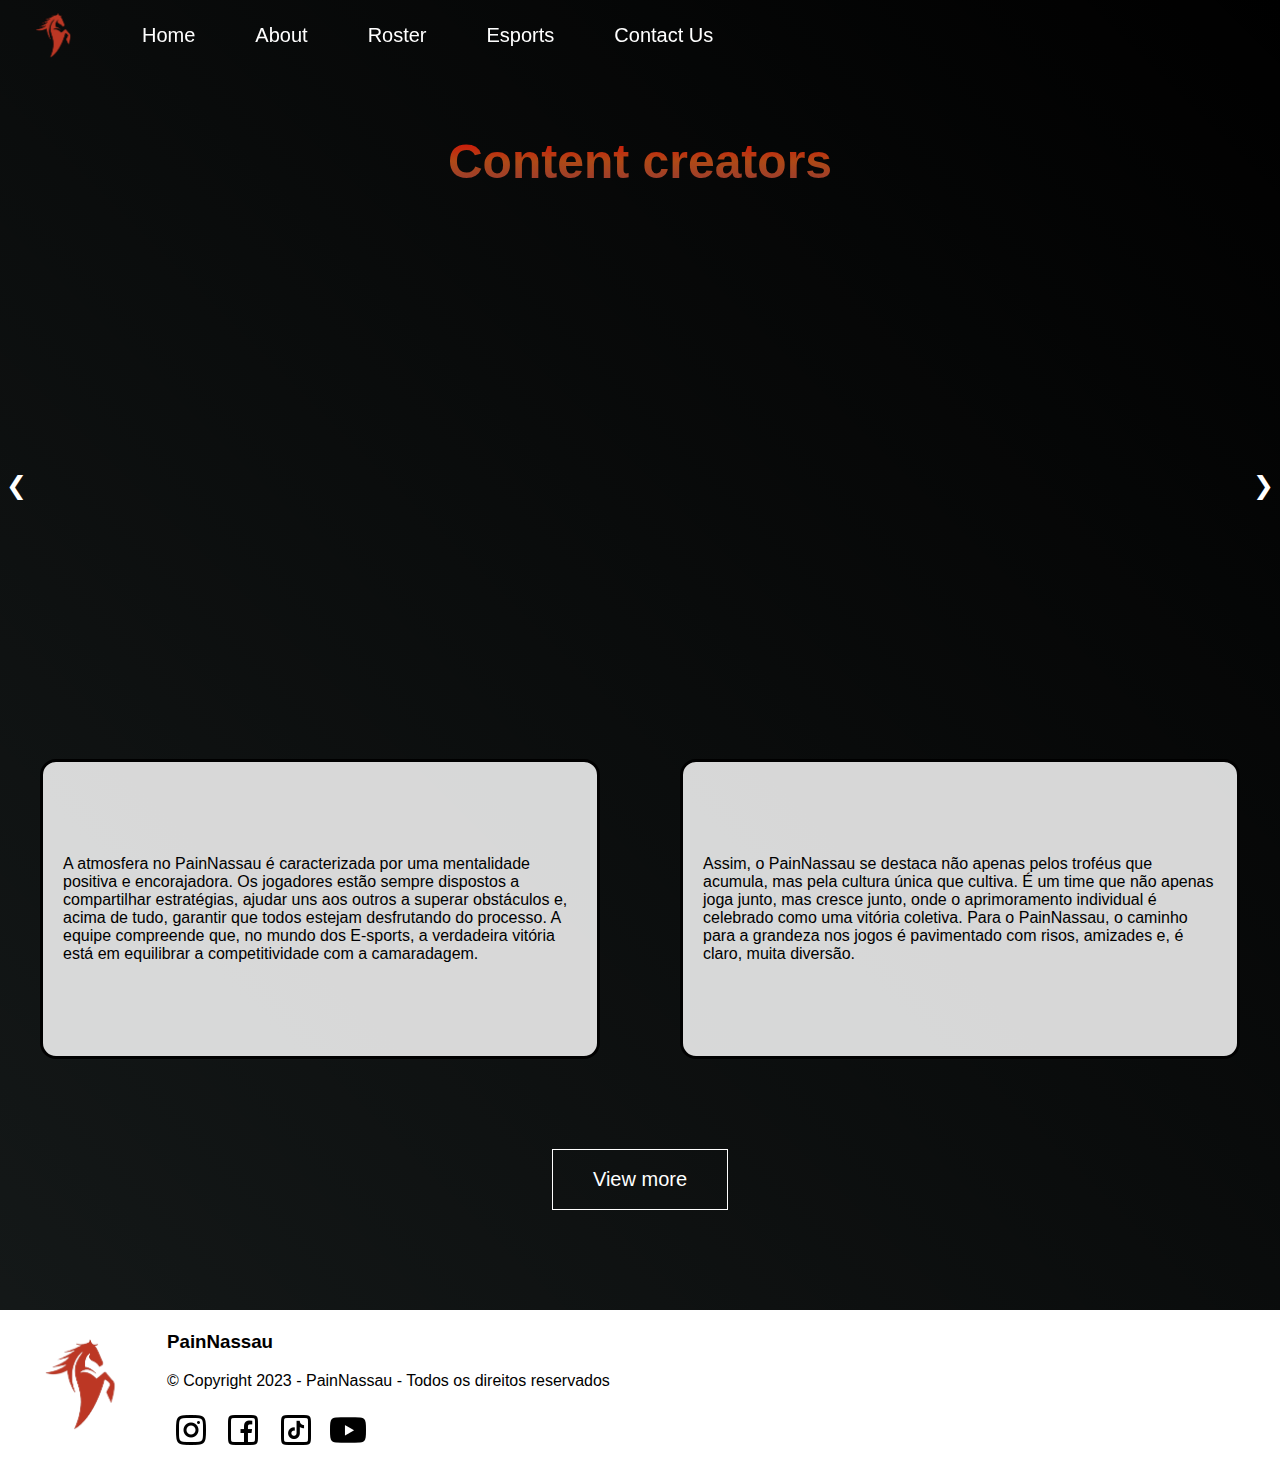
<file: html/index.html>
<!DOCTYPE html>
<html lang="en">
<head>
    <link rel="stylesheet" href="../css/style.css">
    <meta charset="UTF-8">
    <meta name="viewport" content="width=device-width, initial-scale=1.0">
    <title>PainNassau</title>
    <link rel="shortcut icon" type="imagex/png" href="../img/cabalo.png">
    
</head>
<body>
    <nav>
        <img id="img-logo" width="50" src="../img/cabalo.png" alt="">
        <a href="../html/index.html">Home</a>
        <a href="../html/aboutPage.html">About</a>
        <a href="../html/rosterPage.html">Roster</a> 
        <a href="../html/esportsPage.html">Esports</a>
        <a href="../html/contactPage.html">Contact Us</a>
    </nav>
    <main> 
        <div class="txt-creators">
            <h4 class="gradient">Content creators</h4>
        </div>
        <div id="carousel">
            <button id="previous">❮</button> 
            <div id="content">
                <div id="content-holder">
                    <div class="carousel-item"><iframe class="img-carousel" width="828" height="466" src="https://www.youtube.com/embed/lPUsrVlOBxQ" title="Gaia Phantom ASMR (+Giveaway)" frameborder="0" allow="accelerometer; autoplay; clipboard-write; encrypted-media; gyroscope; picture-in-picture; web-share" allowfullscreen></iframe>
                    </div>
                    <div class="carousel-item"><iframe class="img-carousel" width="829" height="466" src="https://www.youtube.com/embed/efgIXjmcSgY" title="Counter Strike 2 is CRAZY" frameborder="0" allow="accelerometer; autoplay; clipboard-write; encrypted-media; gyroscope; picture-in-picture; web-share" allowfullscreen></iframe>
                    </div>
                    <div class="carousel-item"><iframe class="img-carousel" width="828" height="466" src="https://www.youtube.com/embed/TGGuaJLamAs" title="All Time Favorite Crosshair 0;P;c;1;o;1;d;1;z;4;0b;0;1b;0" frameborder="0" allow="accelerometer; autoplay; clipboard-write; encrypted-media; gyroscope; picture-in-picture; web-share" allowfullscreen></iframe>
                    </div>
                    <div class="carousel-item"><iframe class="img-carousel" width="828" height="466" src="https://www.youtube.com/embed/nDvOOBtHwcU" title="OS 5 LEGENDS MAIS QUEBRADOS DO BRAWLHALLA!!" frameborder="0" allow="accelerometer; autoplay; clipboard-write; encrypted-media; gyroscope; picture-in-picture; web-share" allowfullscreen></iframe>
                    </div>
                    <div class="carousel-item"><iframe class="img-carousel" width="828" height="466" src="https://www.youtube.com/embed/C3GouGa0noM" title="GODS ft. NewJeans (뉴진스) (Videoclipe Oficial) | Tema musical do Mundial 2023 – League of Legends" frameborder="0" allow="accelerometer; autoplay; clipboard-write; encrypted-media; gyroscope; picture-in-picture; web-share" allowfullscreen></iframe>
                    </div>
                </div>
            </div>
            <button id="next">❯</button>
        </div>
        <div id="main-container">
            <div class="main-content">
                <p>A atmosfera no PainNassau é caracterizada por uma mentalidade positiva e encorajadora. Os jogadores estão sempre dispostos a compartilhar estratégias, ajudar uns aos outros a superar obstáculos e, acima de tudo, garantir que todos estejam desfrutando do processo. A equipe compreende que, no mundo dos E-sports, a verdadeira vitória está em equilibrar a competitividade com a camaradagem.</p>
            </div> 
            <div class="main-content">
                <p>Assim, o PainNassau se destaca não apenas pelos troféus que acumula, mas pela cultura única que cultiva. É um time que não apenas joga junto, mas cresce junto, onde o aprimoramento individual é celebrado como uma vitória coletiva. Para o PainNassau, o caminho para a grandeza nos jogos é pavimentado com risos, amizades e, é claro, muita diversão.</p>
            </div>
        </div>
        <div id="button-div" class="button-hidden">
            <a href="../html/aboutPage.html"><button>View more</button></a>
        </div>
    </main>
    <footer class="position-relative">
                <table>
                    <tr>
                        <td>
                            <a href="../html/index.html"><img id="footer-img" width="100" src="../img/cabalo.png" alt=""></a>
                        </td>
                        <td>
                            <h3>PainNassau</h3>
                         <p>© Copyright 2023 - PainNassau - Todos os direitos reservados</p>
                            <div class="social-media">
                                <a href="https://www.instagram.com/painnassaufc/"><img src="../img/icons8-instagram-48.png" alt="Instagram"></a>
                                <a href="https://web.facebook.com/profile.php?id=61553317276428"><img src="../img/icons8-facebook-48.png" alt="Facebook"></a>
                                <a href="https://www.tiktok.com/@painnassauoficial3?_t=8hRE4AzGFug&_r=1"><img src="../img/icons8-tiktok-48.png" alt="TikTok"></a>
                                <a href="https://www.youtube.com/channel/UCvY52rmHtvQ-KkVlDeuslYA"><img src="../img/icons8-reproduzir-youtube-48.png" alt="Youtube"></a>
                            </div>
                        </td>
                    </tr>
                </table>    
    </footer>
    <script src="../js/script.js"></script>
</body>
</html>
</file>
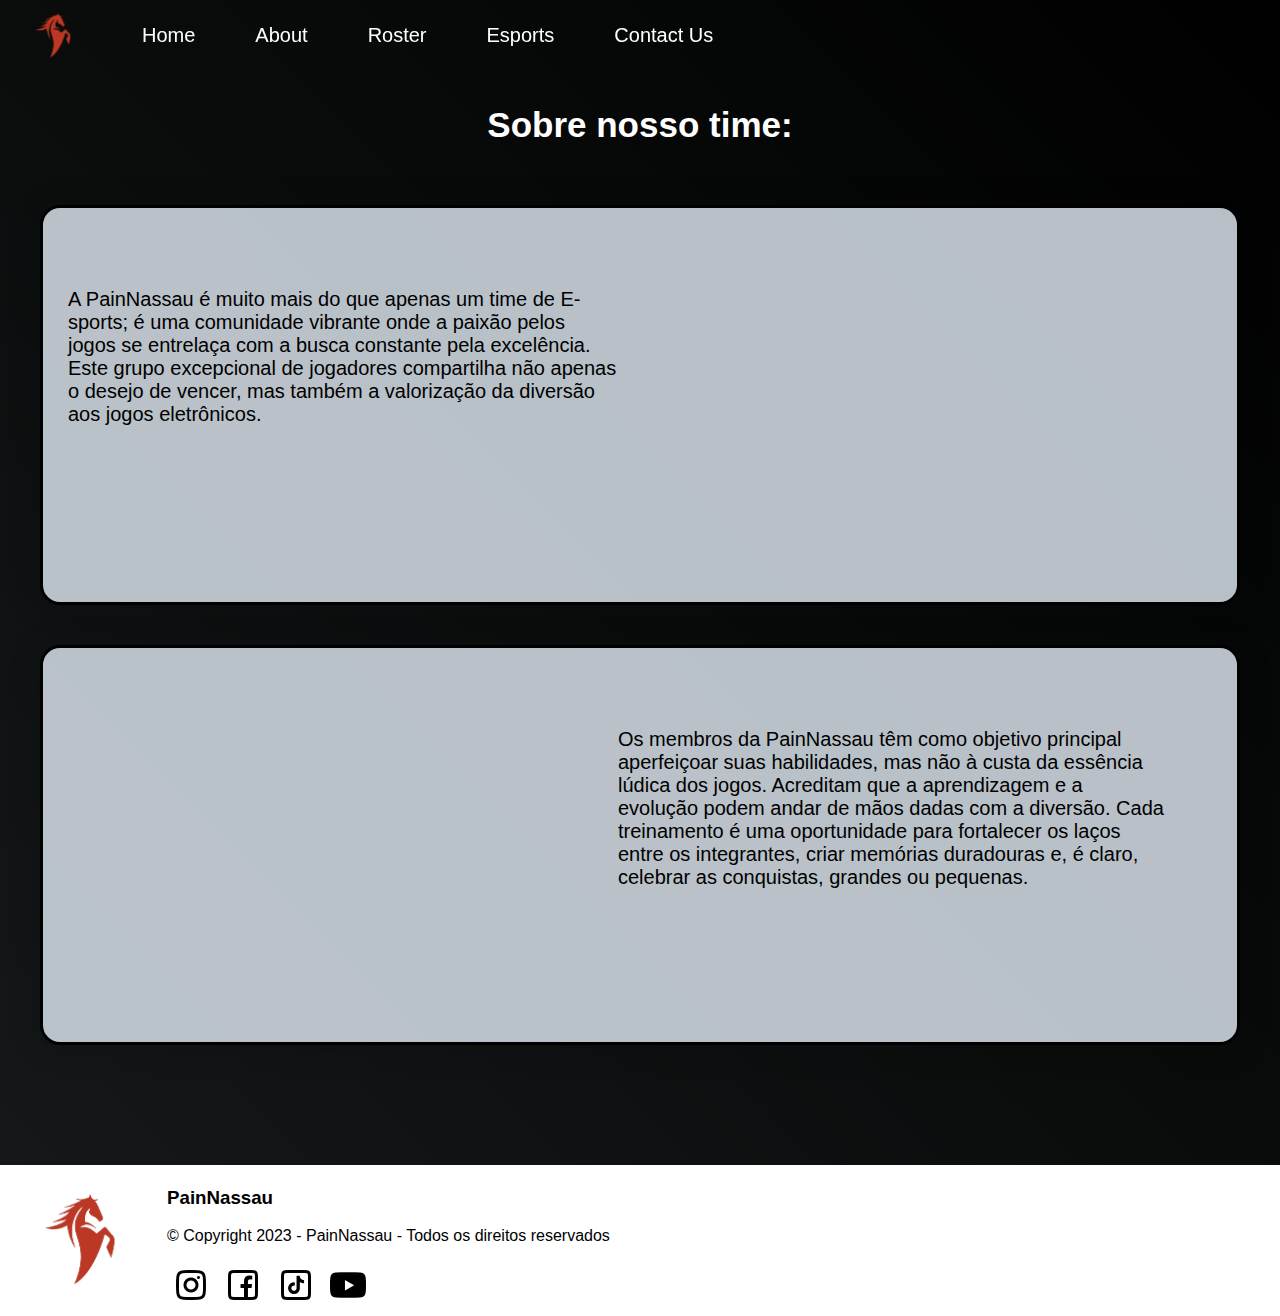
<file: html/aboutPage.html>
<!DOCTYPE html>
<html lang="en">
<head>
    <link rel="stylesheet" href="../css/style.css">
    <meta charset="UTF-8">
    <meta name="viewport" content="width=device-width, initial-scale=1.0">
    <title>About</title>
    <link rel="shortcut icon" type="imagex/png" href="../img/cabalo.png">
    

</head>
<body>
    <nav>
        <img id="img-logo" width="50" src="../img/cabalo.png" alt="">
        <a href="../html/index.html">Home</a>
        <a href="../html/aboutPage.html">About</a>
        <a href="../html/rosterPage.html">Roster</a> 
        <a href="../html/esportsPage.html">Esports</a>
        <a href="../html/contactPage.html">Contact Us</a>
    </nav>
    <main id="mainabout">
        <h3 class="txtmain">Sobre nosso time:</h3>
        <div class="container-about">
            
           <div class="texto-about">
            <p>A PainNassau é muito mais do que apenas um time de E-sports; é uma comunidade vibrante onde a paixão pelos jogos se entrelaça com a busca constante pela excelência. Este grupo excepcional de jogadores compartilha não apenas o desejo de vencer, mas também a valorização da diversão aos jogos eletrônicos.</p>
            </div>

            <div class="video-about">
                <iframe width="500" height="300" src="https://www.youtube.com/embed/ZlauIJ5rXPM" title="Treino Scout" frameborder="0" allow="accelerometer; autoplay; clipboard-write; encrypted-media; gyroscope; picture-in-picture; web-share" allowfullscreen></iframe>
            </div>
                
        </div>

        <div class="container-about2" >
            <div class="video-about2">
                <iframe width="500" height="300" src="https://www.youtube.com/embed/749eZnVSpns" title="Batata Maluca distribuindo QueOtas" frameborder="0" allow="accelerometer; autoplay; clipboard-write; encrypted-media; gyroscope; picture-in-picture; web-share" allowfullscreen></iframe>
            </div>
            <div class="texto-about2">
                <p>Os membros da PainNassau têm como objetivo principal aperfeiçoar suas habilidades, mas não à custa da essência lúdica dos jogos. Acreditam que a aprendizagem e a evolução podem andar de mãos dadas com a diversão. Cada treinamento é uma oportunidade para fortalecer os laços entre os integrantes, criar memórias duradouras e, é claro, celebrar as conquistas, grandes ou pequenas. </p>
            </div>
                    
        </div>
    
    </main>
    <footer class="position-relative">
        <table>
            <tr>
                <td>
                    <a href="../html/index.html"><img id="footer-img" width="100" src="../img/cabalo.png" alt=""></a>
                </td>
                <td>
                    <h3>PainNassau</h3>
            <p>© Copyright 2023 - PainNassau - Todos os direitos reservados</p>
            <div class="social-media">
                <a href="https://www.instagram.com/painnassaufc/"><img src="../img/icons8-instagram-48.png" alt="Instagram"></a>
               <a href="https://web.facebook.com/profile.php?id=61553317276428"><img src="../img/icons8-facebook-48.png" alt="Facebook"></a>
                <a href="https://www.tiktok.com/@painnassauoficial3?_t=8hRE4AzGFug&_r=1"><img src="../img/icons8-tiktok-48.png" alt="TikTok"></a>
                <a href="https://www.youtube.com/channel/UCvY52rmHtvQ-KkVlDeuslYA"><img src="../img/icons8-reproduzir-youtube-48.png" alt="Youtube"></a>
            </div>
                </td>
            </tr>
        </table>    
</footer>    

<script src="../js/script.js"></script>
</body>
</html>
</file>
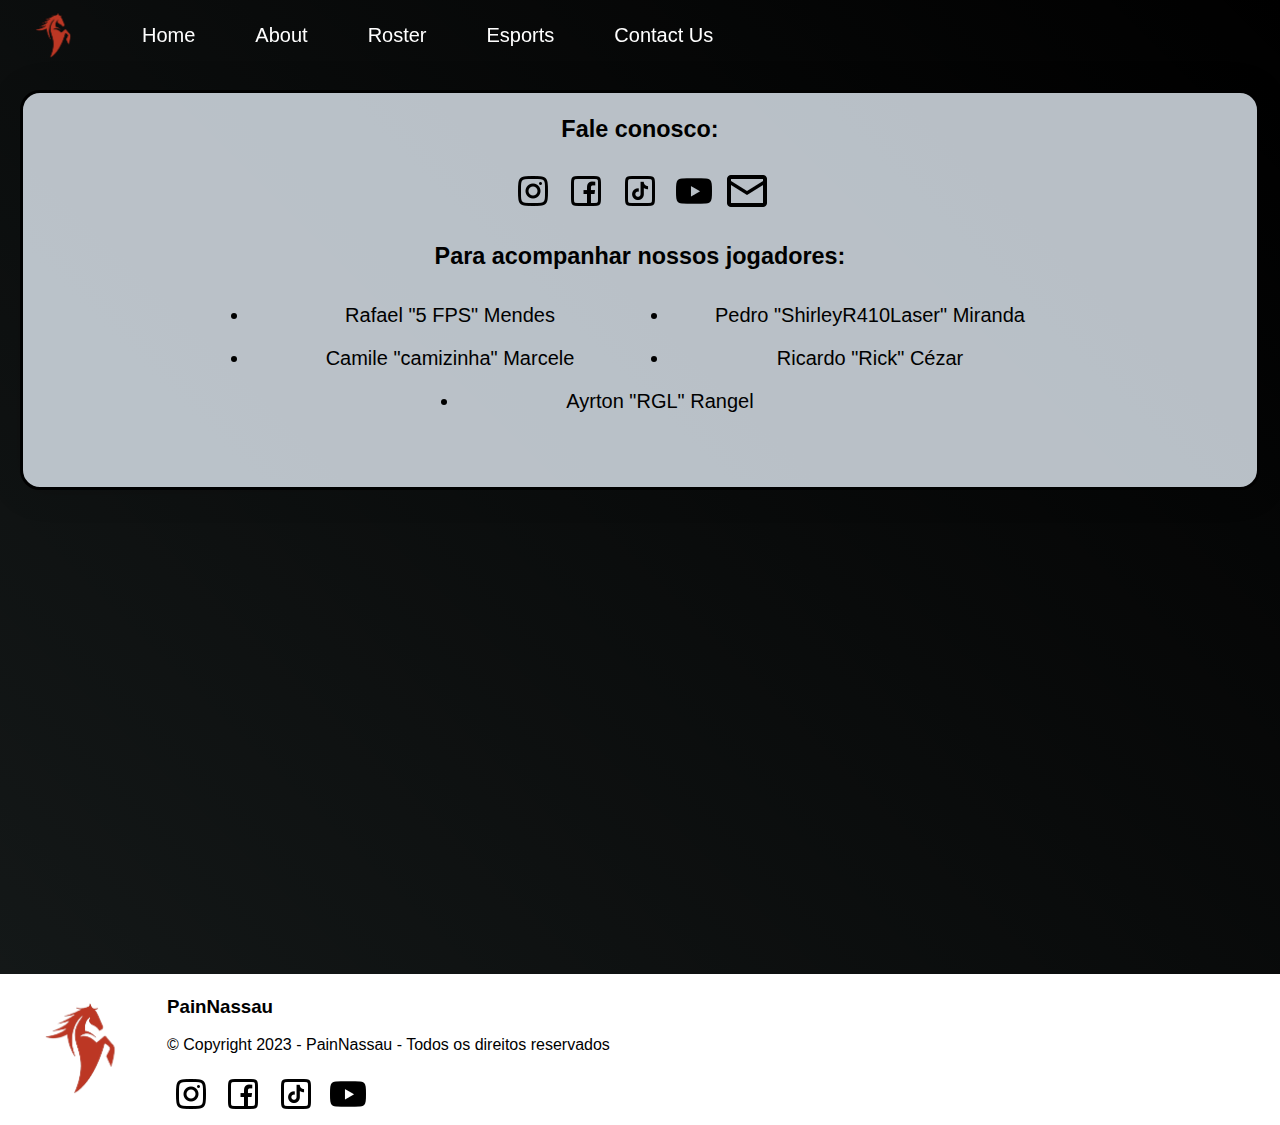
<file: html/contactPage.html>
<!DOCTYPE html>
<html lang="en">
<head>
    <link rel="stylesheet" href="../css/style.css">
    <meta charset="UTF-8">
    <meta name="viewport" content="width=device-width, initial-scale=1.0">
    <title>Contact us</title>
    <link rel="shortcut icon" type="imagex/png" href="../img/cabalo.png">
    
</head>
<body>
    <nav>
        <img id="img-logo" width="50" src="../img/cabalo.png" alt="">
        <a href="../html/index.html">Home</a>
        <a href="../html/aboutPage.html">About</a>
        <a href="../html/rosterPage.html">Roster</a> 
        <a href="../html/esportsPage.html">Esports</a>
        <a href="../html/contactPage.html">Contact Us</a>
    </nav>
    <main id="about-main">
        <div class="container-contact">
                <h3>Fale conosco:</h3>
                <a href="https://www.instagram.com/painnassaufc/"> <img src="../img/icons8-instagram-48.png" alt="Instagram"></a>
                <a href="https://web.facebook.com/profile.php?id=61553317276428"><img src="../img/icons8-facebook-48.png" alt="Facebook"></a>
                 <a href="https://www.tiktok.com/@painnassauoficial3?_t=8hRE4AzGFug&_r=1"><img src="../img/icons8-tiktok-48.png" alt="TikTok"></a>
                 <a href="https://www.youtube.com/channel/UCvY52rmHtvQ-KkVlDeuslYA"><img src="../img/icons8-reproduzir-youtube-48.png" alt="Youtube"></a>
                 <img src="../img/icons8-nova-mensagem-48.png" alt="">
                <h3>Para acompanhar nossos jogadores:</h3>
                <ul class="rede-joga">
                <a href="https://www.instagram.com/rafaelr.mendes/"><li>Rafael "5 FPS" Mendes</li></a>
                <a href="https://www.instagram.com/pedromiranda4862/"><li>Pedro "ShirleyR410Laser" Miranda</li></a>
            </ul>
            <ul class="rede-joga">
                <a href="https://www.instagram.com/camii.mcl/"><li>Camile "camizinha" Marcele</li></a>
                <a href="https://www.instagram.com/rickzinho15/"><li>Ricardo "Rick" Cézar</li></a>
            </ul>
            <ul class="rede-joga">
                <a href="https://www.instagram.com/tonrgl/"><li>Ayrton "RGL" Rangel</li></a>
            </ul>
            </div>
    </main>
    <footer class="backgroundfooter">
        <table>
            <tr>
                <td>
                    <a href="../html/index.html"><img id="footer-img" width="100" src="../img/cabalo.png" alt=""></a>
                </td>
                <td>
                    <h3>PainNassau</h3>
            <p>© Copyright 2023 - PainNassau - Todos os direitos reservados</p>
            <div class="social-media">
                <a href="https://www.instagram.com/painnassaufc/"><img src="../img/icons8-instagram-48.png" alt="Instagram"></a>
               <a href="https://web.facebook.com/profile.php?id=61553317276428"><img src="../img/icons8-facebook-48.png" alt="Facebook"></a>
                <a href="https://www.tiktok.com/@painnassauoficial3?_t=8hRE4AzGFug&_r=1"><img src="../img/icons8-tiktok-48.png" alt="TikTok"></a>
                <a href="https://www.youtube.com/channel/UCvY52rmHtvQ-KkVlDeuslYA"><img src="../img/icons8-reproduzir-youtube-48.png" alt="Youtube"></a>
                </div>
                </td>
            </tr>
        </table>    
</footer>
<script src="../js/script.js"></script>
</body>
</html>
</file>
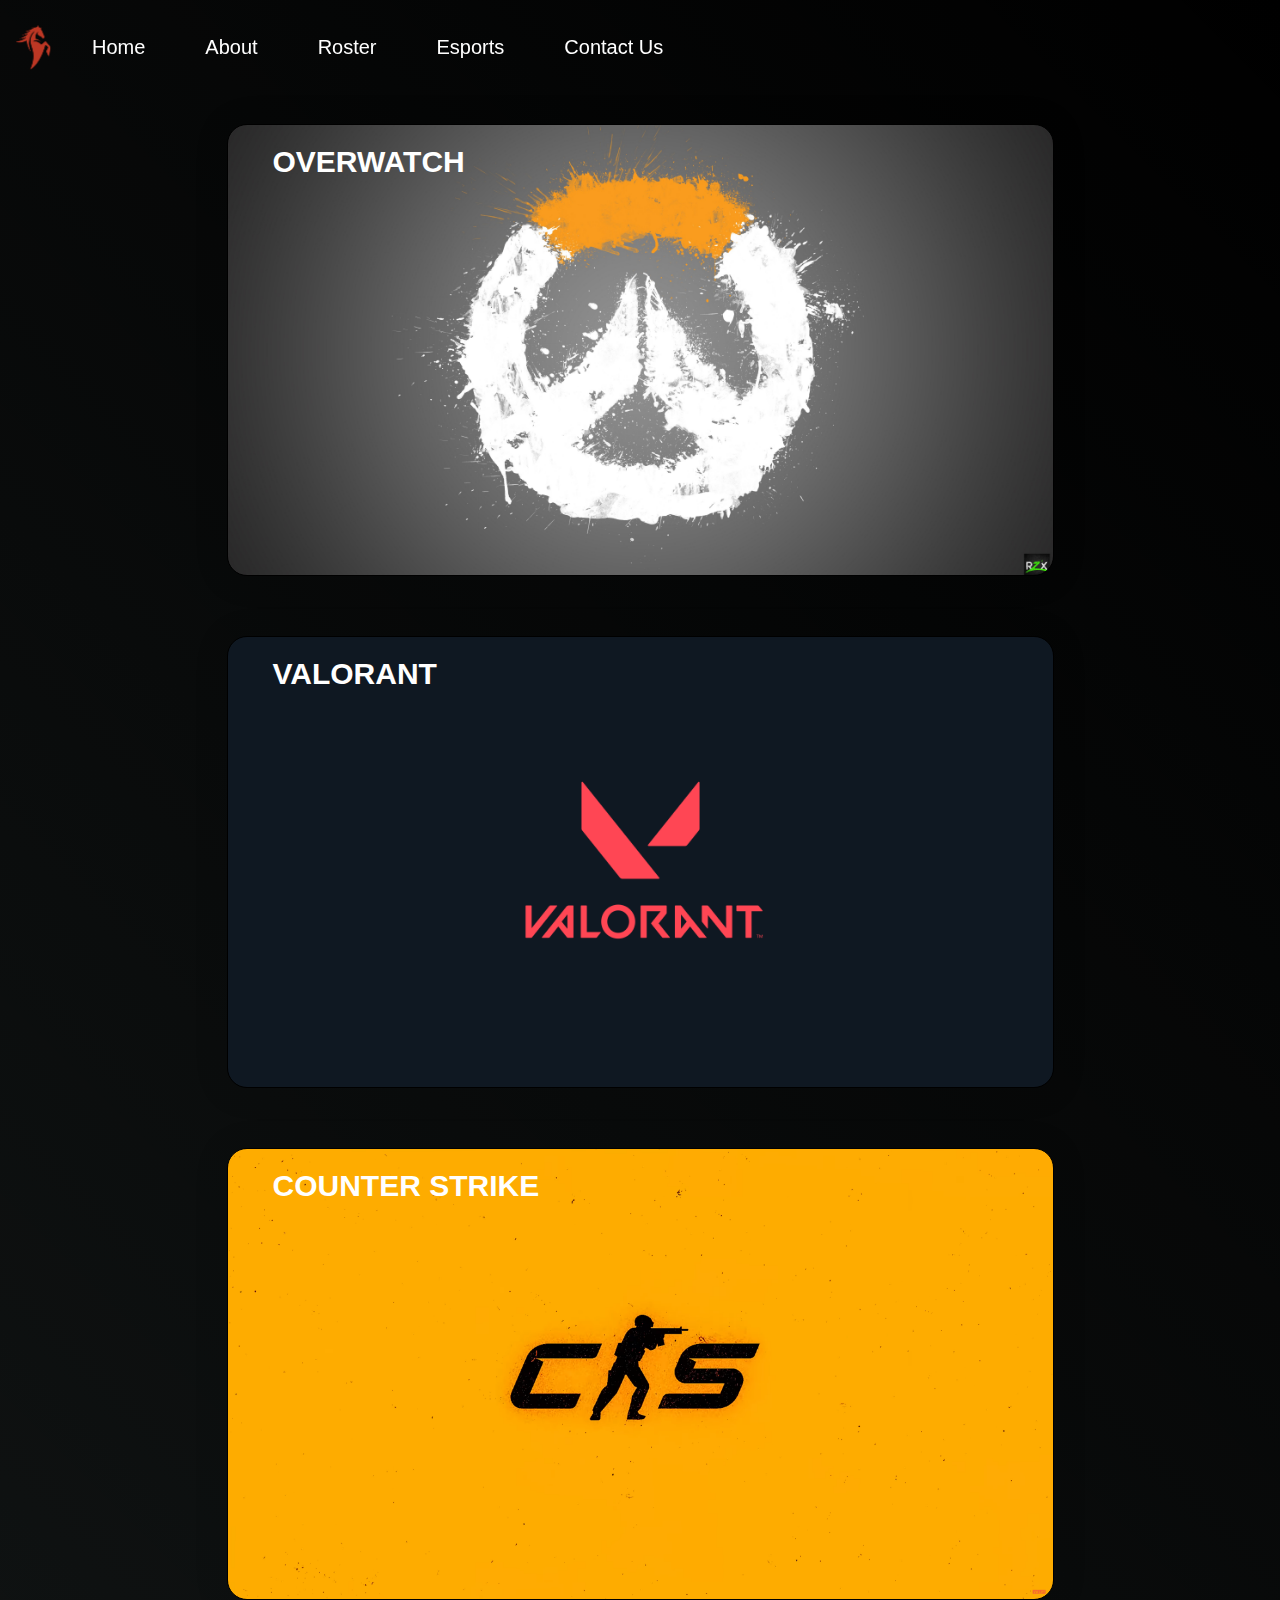
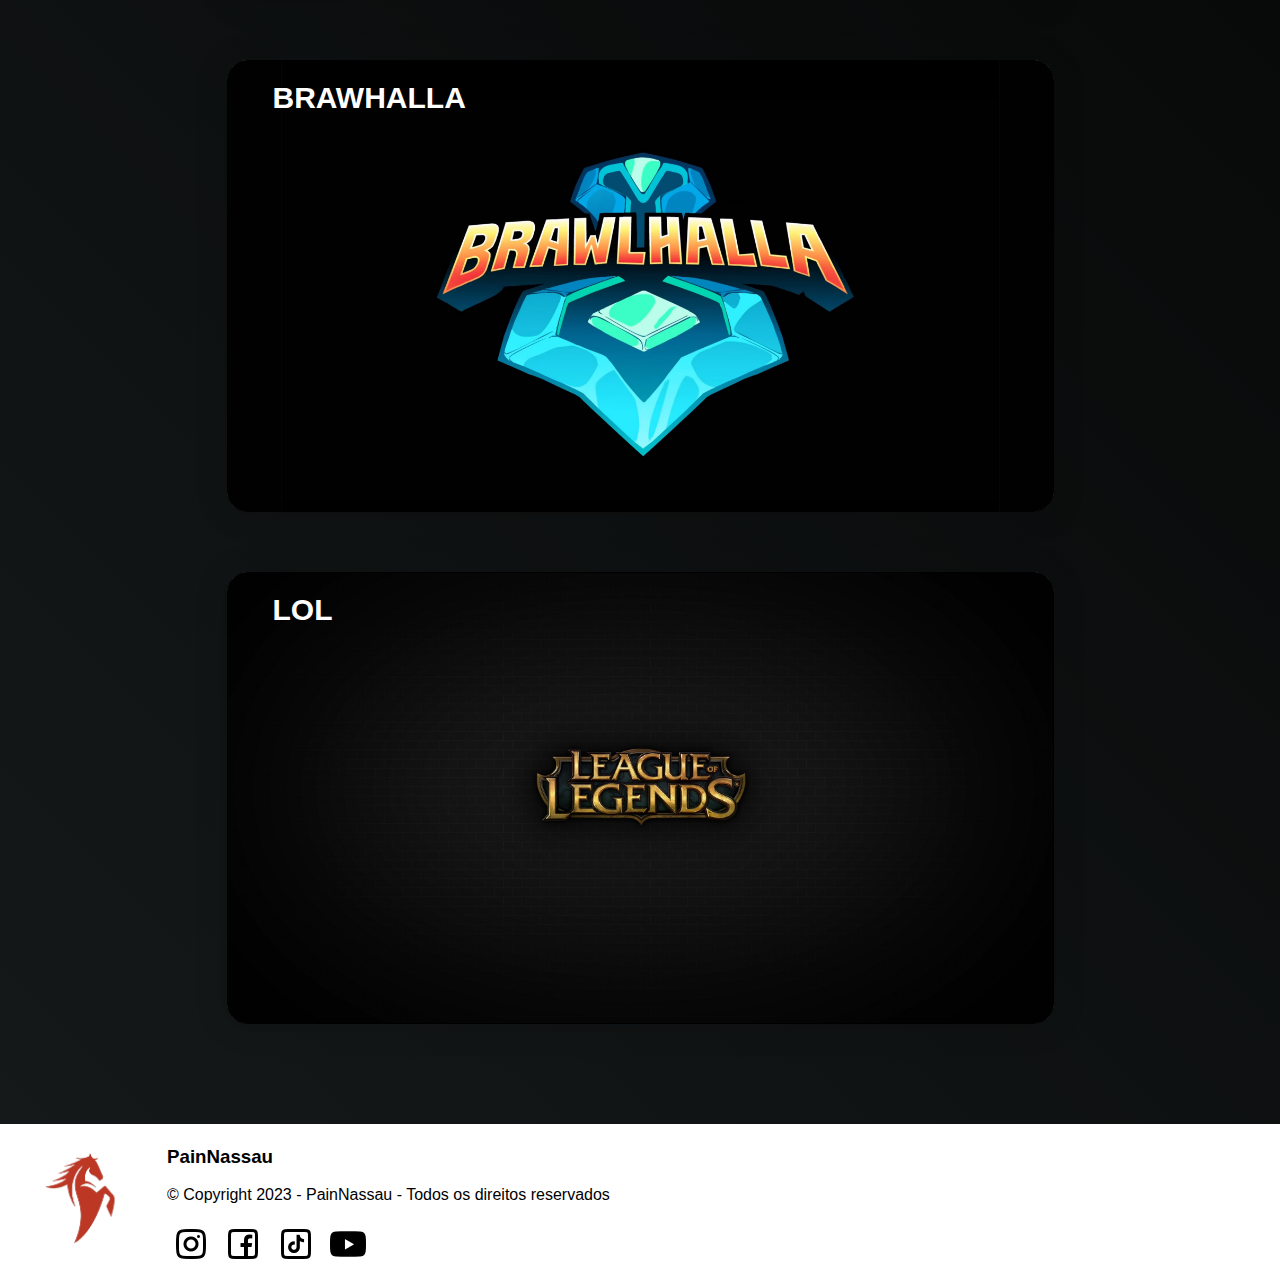
<file: html/esportsPage.html>
<!DOCTYPE html>
<html lang="en">
<head>
    <link rel="stylesheet" href="../css/style_esports.css">
    <meta charset="UTF-8">
    <meta name="viewport" content="width=device-width, initial-scale=1.0">
    <title>Esports</title>
    <link rel="shortcut icon" type="imagex/png" href="../img/cabalo.png">
    
</head>
<body>
    <nav>
        <img id="img-logo" width="50" src="../img/cabalo.png" alt="">
        <a href="../html/index.html">Home</a>
        <a href="../html/aboutPage.html">About</a>
        <a href="../html/rosterPage.html">Roster</a> 
        <a href="../html/esportsPage.html">Esports</a>
        <a href="../html/contactPage.html">Contact Us</a>
    </nav>
    <main id="mainesportspage">
        <div id="container-overwatch">
            <div class="caixa_time">
                
                <p>OVERWATCH</p>
            </div>
        </div>
        <div id="container-valorant">
            <div class="caixa_time">
                
                <p>VALORANT</p>
            </div>
        </div>
        <div id="container-csgo">
            <div class="caixa_time">
                <p>COUNTER STRIKE</p>
            </div>
        </div>
        <div id="container-brawhalla">
            <div class="caixa_time">
                
                <p>BRAWHALLA</p>
            </div>
        </div>
        <div id="container-lol">
            <div class="caixa_time">
               
                <p>LOL</p>
            </div>
        </div>
    </main>   
    <footer class="position-relative">
        <table>
            <tr>
                <td>
                    <a href="../html/index.html"><img id="footer-img" width="100" src="../img/cabalo.png" alt=""></a>
                </td>
                <td>
                    <h3>PainNassau</h3>
            <p>© Copyright 2023 - PainNassau - Todos os direitos reservados</p>
            <div class="social-media">
                <a href="https://www.instagram.com/painnassaufc/"><img src="../img/icons8-instagram-48.png" alt="Instagram"></a>
               <a href="https://web.facebook.com/profile.php?id=61553317276428"><img src="../img/icons8-facebook-48.png" alt="Facebook"></a>
                <a href="https://www.tiktok.com/@painnassauoficial3?_t=8hRE4AzGFug&_r=1"><img src="../img/icons8-tiktok-48.png" alt="TikTok"></a>
                <a href="https://www.youtube.com/channel/UCvY52rmHtvQ-KkVlDeuslYA"><img src="../img/icons8-reproduzir-youtube-48.png" alt="Youtube"></a>
                </div>
                </td>
            </tr>
        </table>    
</footer>
</body>
</html>
</file>
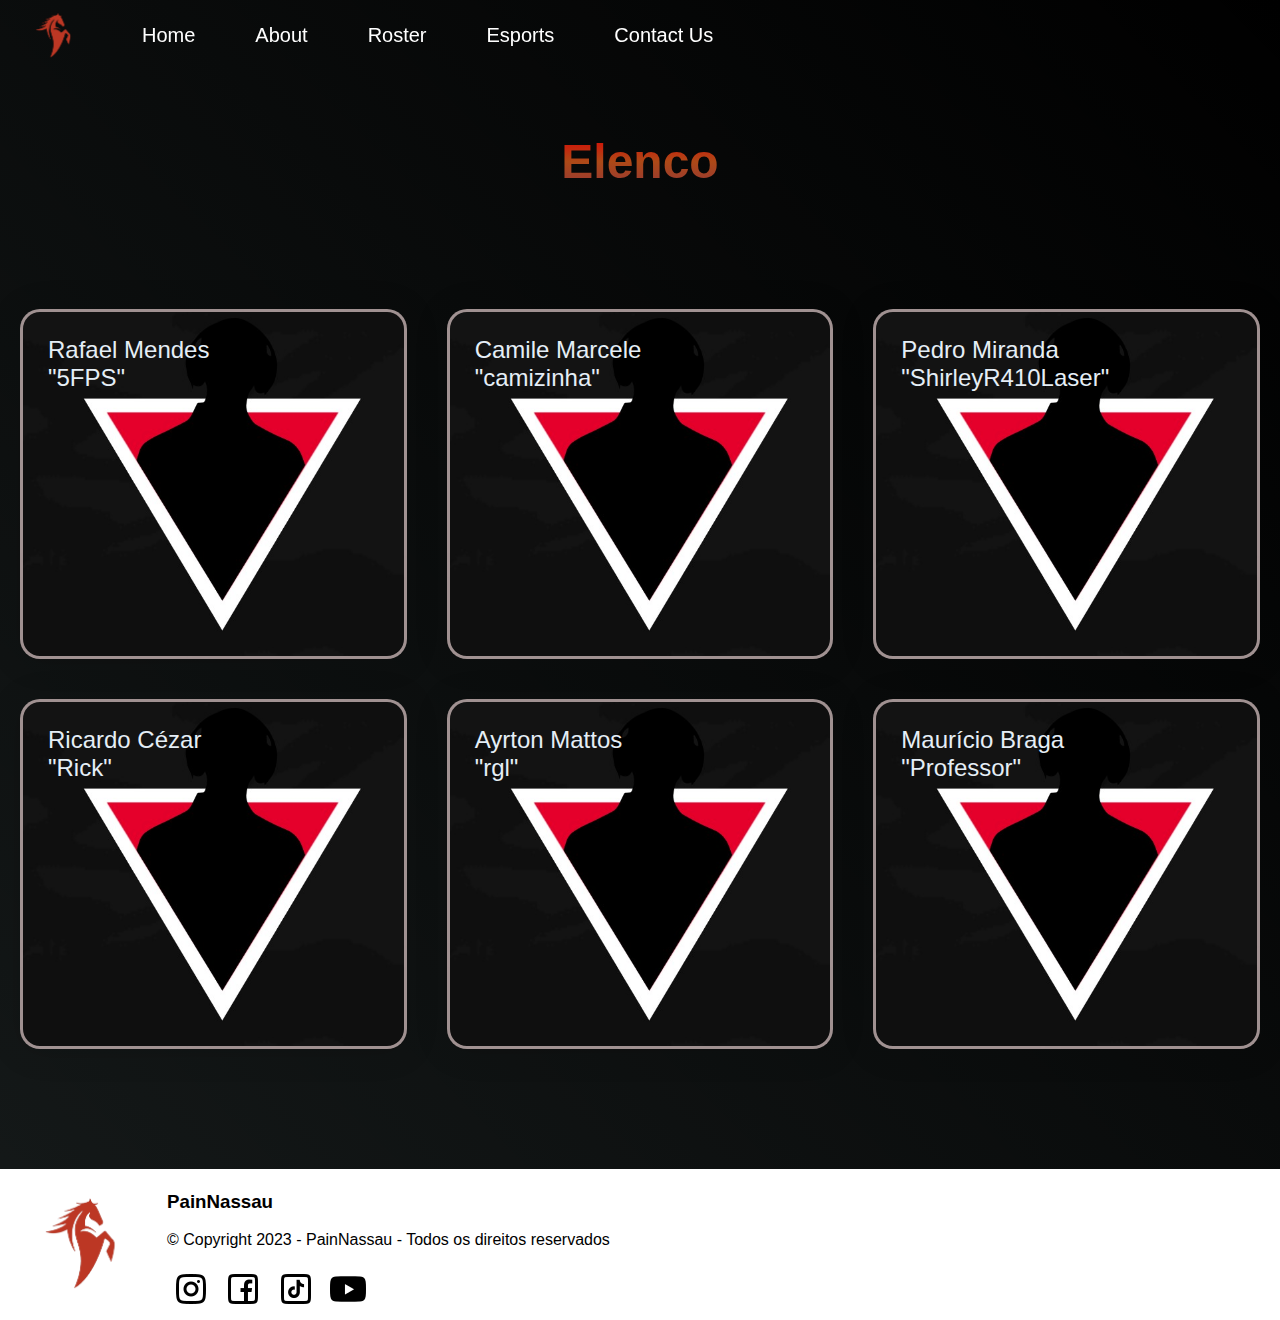
<file: html/rosterPage.html>
<!DOCTYPE html>
<html lang="en">
<head>
    <link rel="stylesheet" href="../css/style.css">
    <meta charset="UTF-8">
    <meta name="viewport" content="width=device-width, initial-scale=1.0">
    <title>Roster</title>
    <link rel="shortcut icon" type="imagex/png" href="../img/cabalo.png">
    
</head>
<body>
    <nav>
        <img id="img-logo" width="50" src="../img/cabalo.png" alt="">
        <a href="../html/index.html">Home</a>
        <a href="../html/aboutPage.html">About</a>
        <a href="../html/rosterPage.html">Roster</a> 
        <a href="../html/esportsPage.html">Esports</a>
        <a href="../html/contactPage.html">Contact Us</a>
    </nav>
    <main>
        <div class="txt-creators">
            <h4 class="gradient">Elenco</h4>
        </div>
        <div id="mainrosterpage">
            <div id="container-rafael">
                <div class="caixa_rafael">
                    <p>Rafael Mendes <br> "5FPS"</p>
                </div>
            </div>
            <div id="container-camile">
                <div class="caixa_camile">
                    <p>Camile Marcele <br> "camizinha"</p>
                </div>
            </div>
            <div id="container-pedro">
                <div class="caixa-pedro">
                    <p>Pedro Miranda <br> "ShirleyR410Laser"</p>
                </div>
            </div>
        </div>
    
        <div id="mainroster2">
            <div id="container-rick">
                <div class="caixa_rick">
                    <p>Ricardo Cézar <br> "Rick"</p>
                </div>
            </div>
            <div id="container-rangel">
                <div class="caixa_rangel">
                    <p>Ayrton Mattos <br>"rgl"</p>
                </div>
            </div>
            <div id="container-mauricio">
                <div class="caixa_mauricio">
                    <p> Maurício Braga <br>"Professor"</p>
                </div>
        </div>
        </div>
    
    </main>
    <footer class="position-relative">
        <table>
            <tr>
                <td>
                    <a href="../html/index.html"><img id="footer-img" width="100" src="../img/cabalo.png" alt=""></a>
                    </td>
                <td>
                    <h3>PainNassau</h3>
            <p>© Copyright 2023 - PainNassau - Todos os direitos reservados</p>
            <div class="social-media">
                <a href="https://www.instagram.com/painnassaufc/"><img src="../img/icons8-instagram-48.png" alt="Instagram"></a>
                <a href="https://web.facebook.com/profile.php?id=61553317276428"><img src="../img/icons8-facebook-48.png" alt="Facebook"></a>
                 <a href="https://www.tiktok.com/@painnassauoficial3?_t=8hRE4AzGFug&_r=1"><img src="../img/icons8-tiktok-48.png" alt="TikTok"></a>
                 <a href="https://www.youtube.com/channel/UCvY52rmHtvQ-KkVlDeuslYA"><img src="../img/icons8-reproduzir-youtube-48.png" alt="Youtube"></a>
                 </div>
                </td>
            </tr>
        </table>  
</footer>
</body>
</html>
</file>
<file: css/style.css>
@import url('https://fonts.cdnfonts.com/css/batmanforeveralternate');
@import url('https://fonts.googleapis.com/css2?family=Anton&family=Montserrat&family=Roboto&display=swap');
*{
    box-sizing: border-box;
}
body{
    background-image: linear-gradient(45deg, #000505ea, #000000);
    background-repeat: no-repeat;
    background-size: cover;
    margin: 0px;
    font-family: 'BatmanForeverAlternate', sans-serif;
}
nav a{
   font-size: 20px; 
   font-family: 'BatmanForeverAlternate', sans-serif;
    text-decoration: none;
    color: rgb(255, 255, 255);
}
#img-logo{
    margin-right: 30px;
    margin-left:20px;
}
nav {
    text-align: left;
    width: 100%;
    z-index: 5;
    height: 70px;
    position: sticky;
    top: 0;
    left: 0;
    padding:12px;
    display: flex;
    align-items: center;
}
nav a {
    text-decoration: none; /* Remova a decoração de texto (sublinhado) dos links, se necessário */
    margin:30px; /* Espaçamento entre os elementos de ancoragem */
                /* Alinha verticalmente com base no meio da linha de base */
    transition: 0.5s;
    
}
nav a:hover{
    color: #AA1F2B;
    font-size: 22px;
}
#button-div{
    text-align: center;
    display:flex;
    justify-content: center;
    z-index: 1;
    margin-top:50px;
    margin-bottom: 100px;
}
#button-div button{
    color: #ffffff;
    padding-left: 40px;
    padding-right: 40px;
    padding-top: 18px;
    padding-bottom: 18px;
    border:solid white 1px ;
    background-color: transparent;
    font-size: 20px;
    font-family: 'BatmanForeverAlternate', sans-serif;
    cursor: pointer;
    transition: 0.8s ease;
}
#button-div button:hover{
    background-image: linear-gradient(45deg, #aa1f2ba3, #111111);
    color: rgb(0, 0, 0);
    border: solid black 1px;
    
    
}
iframe:hover{
    transform: scale(1.08);
    border-radius: 10px;
}
iframe{
    transition: 0.8s ease;
}

#carousel{
    width: 100%;
    position: relative;
}
.carousel-item{
    transition:0.8s ease;
    width: 100%;
    display: flex;
    align-items: center;
    justify-content: center;
    flex-shrink: 0;
}
#previous{
    left:0; 
}
#next{
    right:0;    
}
#next,#previous{
    position: absolute;
    top: 0;
    height: 100%;
    z-index: 2;
    background-color: transparent;
    border: none;
    color: white;
    font-size:25px;
    transition: 0.5s;
    cursor: pointer;
}
#content{
    width:100%;
    height:100%;
    overflow: hidden;
}

#content-holder{
    display: flex;
    align-items: center; 
    transition: 1.5s ease;
}
#previous:hover,#next:hover{
    color:#AA1F2B;
    transform:scale(1.25);
}
.button-hidden{
    display: none;  
}
footer{
    width: 100%;
    background-color: rgb(255, 255, 255);
    z-index: 4;
    bottom: 0;
    left: 0;
    margin-top: 100px;
    position: relative;
}

.position-relative{
    position:relative;
}
ul{
    margin:0px;
}
#footer-img{
   margin-left:35px;
   margin-right:25px;
}

#mainesportspage{
    display: flex;
    flex-direction: column;
    align-items: center;
    
}
#container-rafael, #container-camile, #container-rick, #container-rangel, #container-pedro,#container-mauricio{
    padding-left:25px ;
    width: 390px;
    height: 350px;
    background-color: rgb(24, 93, 171);
    box-shadow: 0 2px 30px 5px rgba(0,0,0,.105004);
    cursor: pointer;
    font-size: 25px;
    margin: 20px;
    border-radius: 20px;
    background-image: url(../img/preto-vermelho.jpg);
    background-size: cover;
    transition: 0.8s;   
    border: solid 3px rgba(226, 204, 204, 0.691);
    color: #e5eef6;
}
#container-rafael:hover, #container-camile:hover, #container-rick:hover, #container-rangel:hover, #container-pedro:hover,#container-mauricio:hover {
    color: rgb(0, 0, 0);
    transform: scale(1.08);
    border: 3px solid black;
    text-align: center ;
    -webkit-text-stroke: 0.5px #ffffffa4;
    
}
#mainrosterpage{
    display: flex;
    flex-direction: row;
    align-items: center;
    justify-content: center;
    margin-top:100px;
}
#mainroster2{
    display: flex;
    flex-direction: row;
    align-items: center;
    justify-content: center;
    margin-bottom:100px;
}
#container-rafael p, #container-camile p, #container-rick p, #container-rangel p, #container-pedro p, #container-mauricio p{
    font-size: 24px;
    font-weight: lighter;
}
#container-pedro:hover{
    background-image: url(../img/players/pedro.jpeg);
}
#container-rick:hover{
    background-image: url(../img/players/rick.jpeg);
}
#container-camile:hover{
    background-image: url(../img/players/camile.jpeg);
}
#container-rafael:hover{
    background-image: url(../img/players/rafael.jpg);
}
.container-about{
    padding-left:25px;
    width: 1200px;
    height: 400px;
    background-color:#e5eef6cd;
    border: 3.5px solid black;
    box-shadow: 0 2px 30px 5px rgba(0,0,0,.105004);
    cursor: pointer;
    font-size: 20px;
    margin: 20px;
    border-radius: 20px;
    transition:0.8s ease;
  
}
.container-about2{
    padding-left:25px;
    width: 1200px;
    height: 400px;
    background-color:#e5eef6cd;
    border: 3.5px solid black;
    box-shadow: 0 2px 30px 5px rgba(0,0,0,.105004);
    cursor: pointer;
    font-size: 20px;
    margin: 20px;
    border-radius: 20px;
    display: flex;
    transition:0.8s ease;
    flex-direction: row;
}

.container-about2:hover{
    background-image: linear-gradient(45deg, #aa1f2ba3, #111111);
    transform: scale(1.08);
    background-color: #aa1f2ba3;
    color: white;
    border: white solid 3px;
}
.container-about:hover{
    background-image: linear-gradient(45deg, #aa1f2ba3, #111111);
    transform: scale(1.08);
    background-color: #aa1f2ba3;
    color: white;
    border: white solid 3px;
}

.texto-about{
    text-align: left;
    width: 550px;
    height: 100px;
    display: flex;
    margin-top: 60px;
}

.video-about{
    text-align: right;
    margin-right: 45px;
    margin-top: -100px;
}
#mainabout{
    display: flex;
    flex-direction: column;
    justify-content: center;
    align-items: center;
}
iframe{
    border-radius: 20px;
}
.txtmain{
    margin-bottom: 40px;
    color: white;
    font-size: 35px;
  
}
/*mudanças */
.texto-about2{
text-align: left;
width: 550px;
height: 100px;
margin-top: 60px;
margin-left: 50px;
}

.video-about2{
    text-align: left;
    width: 500px;
    height: 300px;
    margin-top: 50px;
    
}
#main-container{
    display: flex;
    flex-direction: row;
    justify-content: center;
    align-items: center;
}
.main-content{
    transition: 0.8s ease;
    margin: 40px;
    width: 600px;
    display: flex;
    justify-content: center;
    align-items: center;
    height: 300px;
    text-align: left;
    padding: 20px;
    border-radius: 16px ;
    background-color: rgba(255, 255, 255, 0.841);
    border: black solid 3px;
}
.main-content:hover{
    background-image: linear-gradient(45deg, #aa1f2ba3, #111111);
    transform: scale(1.08);
    background-color: #aa1f2ba3;
    color: white;
    border: white solid 3px;
    
}
.txt-creators{
    color: white;
    text-align: center;
    margin: 40px;
}
.gradient {
    background-image: linear-gradient(to bottom,#fa0303e2,#ad4917, rgb(148, 55, 55));
    background-clip: text;
    -webkit-background-clip: text;
    -webkit-text-fill-color: transparent;
    
}
.gradient:hover{
    background-image: linear-gradient(to bottom, rgb(255, 64, 1), #942a33a3, #11111192);
    color: rgb(255, 255, 255);
    background-clip: text;
    -webkit-background-clip: text;
    -webkit-text-fill-color: transparent;
}
 h4 {
    font-size: 3rem;
    font-weight: bold;
  }
  #about-main{
      display:flex;
      justify-content: center;
      align-items: center;
      text-align: center;
  }
    .container-contact{
        width: 1600px;
        height: 400px;
        background-color:#e5eef6cd;
        border: 3.5px solid black;
        box-shadow: 0 2px 30px 5px rgba(0,0,0,.105004);
        font-size: 20px;
        margin: 20px;
        border-radius: 20px;
        transition:0.8s ease;
        margin-bottom: 30%;
    }   
    
    
    .container-contact:hover{
        background-image: linear-gradient(45deg, #aa1f2ba3, #111111);
        transform: scale(1.08);
        background-color: #aa1f2ba3;
        color: white;
        border: white solid 3px;
        
    }
    li{
    width: 400px;    
    margin: 10px;
    }
    

    ul{
        display: flex;
        flex-direction: row;
        justify-content: center;
    }

    .rede-joga a{
    text-decoration: none;
    color: #000000;
    }
</file>
<file: css/style_esports.css>
@import url('https://fonts.cdnfonts.com/css/batmanforeveralternate');
@import url('https://fonts.googleapis.com/css2?family=Anton&family=Montserrat&family=Roboto&display=swap');
body{
    background-image: linear-gradient(45deg, #000505ea, #000000);
    margin: 0px;
    font-family: 'BatmanForeverAlternate', sans-serif;
    background-repeat: no-repeat;
    background-size: cover;
}
a{
   font-size: 20px; 
   font-family: 'BatmanForeverAlternate', sans-serif;
    text-decoration: none;
    color: rgb(255, 255, 255);
}
nav {
    text-align: left;
    width: 100%;
    z-index: 5;
    height: 70px;
    position: sticky;
    top: 0;
    left: 0;
    padding:12px;
    display: flex;
    align-items: center;
}
nav a {
    text-decoration: none; /* Remova a decoração de texto (sublinhado) dos links, se necessário */
    margin:30px; /* Espaçamento entre os elementos de ancoragem */
                /* Alinha verticalmente com base no meio da linha de base */
    transition: 0.5s;
    
}
nav a:hover{
    color: #AA1F2B;
    font-size: 22px;
}
main{
    width: 100%;
}
footer{
    width: 100%;
    background-color: rgb(255, 255, 255);
    z-index: 4;
    bottom: 0;
    left: 0;
    position: absolute;
}
.position-relative{
    position:relative;
}
ul{
    margin:0px;
}
#footer-img{
    margin-left:35px;
    margin-right:25px;
    left:0;
 }

#container-csgo, #container-valorant, #container-overwatch, #container-brawhalla, #container-lol{
    width: 800px;
    height: 450px;
    background-color: rgb(255, 255, 255);
    border: 1px solid black;
    box-shadow: 0 2px 30px 5px rgba(0,0,0,.105004);
    cursor: pointer;
    font-size: 50px;
    border-radius: 20px;
    margin: 60px;
    transition: 0.8s ease;

}
#container-csgo:hover, #container-valorant:hover, #container-overwatch:hover, #container-brawhalla:hover, #container-lol:hover{
    transform: scale(1.08);
    font-size: 0;
}
#container-csgo p, #container-valorant p, #container-overwatch p, #container-brawhalla p, #container-lol p{
   margin: 20px;
   font-size: 30px;
}
#mainesportspage{
    display: flex;
    flex-direction: column;
    align-items: center;
}
.imgteam{
    position: absolute;

}
.caixa_time p{
    margin: 0px;
    font-size: 35px;
}
.caixa_time h4{
    padding-left: 25px;
    position: relative;
    margin-top: 15px;
    margin-bottom: 20px;
}
#container-lol{
    background-image: url("../img/lol.jpg");
    background-position: center;
    background-size: cover;
    font-family: 'BatmanForeverAlternate', sans-serif;
    font-weight: bold;
    color: #ffffff  ;
    padding-left: 25px;
    margin: 30px;
    margin-bottom: 100px;
}
#container-lol:hover{
    background-image: url(../img/Ezreal_20.png);
    color: black;
}
#container-brawhalla{
    background-image: url("../img/braw.jpg");
    background-position: center;
    background-size: cover;
    font-family: 'BatmanForeverAlternate', sans-serif;
    font-weight: bold;
    color: #ffffff  ;
    padding-left: 25px;
    margin: 30px;
}
#container-valorant{
    background-image: url("../img/VALORANT_1.png");
    background-position: center;
    background-size: cover;
    font-family: 'BatmanForeverAlternate', sans-serif;
    font-weight: bold;
    color: #ffffff  ;
    padding-left: 25px;
    margin: 30px;;
}
#container-valorant:hover{
    background-image:url(../img/valorant-agentes_1.jpg);
}
#container-csgo{
  background-image: url(../img/cs2.png);
    background-position: center;
    background-size: cover;
    font-family: 'BatmanForeverAlternate', sans-serif;
    font-weight: bold;
    color: #ffffff  ;
    padding-left: 25px;
    margin: 30px;

}
#container-csgo:hover{
    background-image: url(../img/cs-foto.png);
    background-size: cover;
    background-position: bottom;
    font-size:0px;
    color: rgb(212, 22, 22);
    
}
#container-overwatch{
    background-image: url(../img/ow.jpg);
    background-position: center;
    background-size: cover;
    font-family: 'BatmanForeverAlternate', sans-serif;
    font-weight: bold;
    color: #ffffff  ;
    padding-left: 25px;
    margin: 30px;
}
#container-overwatch:hover{
    background-image: url(../img/jogo-overwatch.jpg);
    color: rgb(0, 0, 0);
}
#container-brawhalla:hover{
    background-image: url(../img/PPHkGC-1602307317840.jpg);
    color: crimson;
}
</file>
